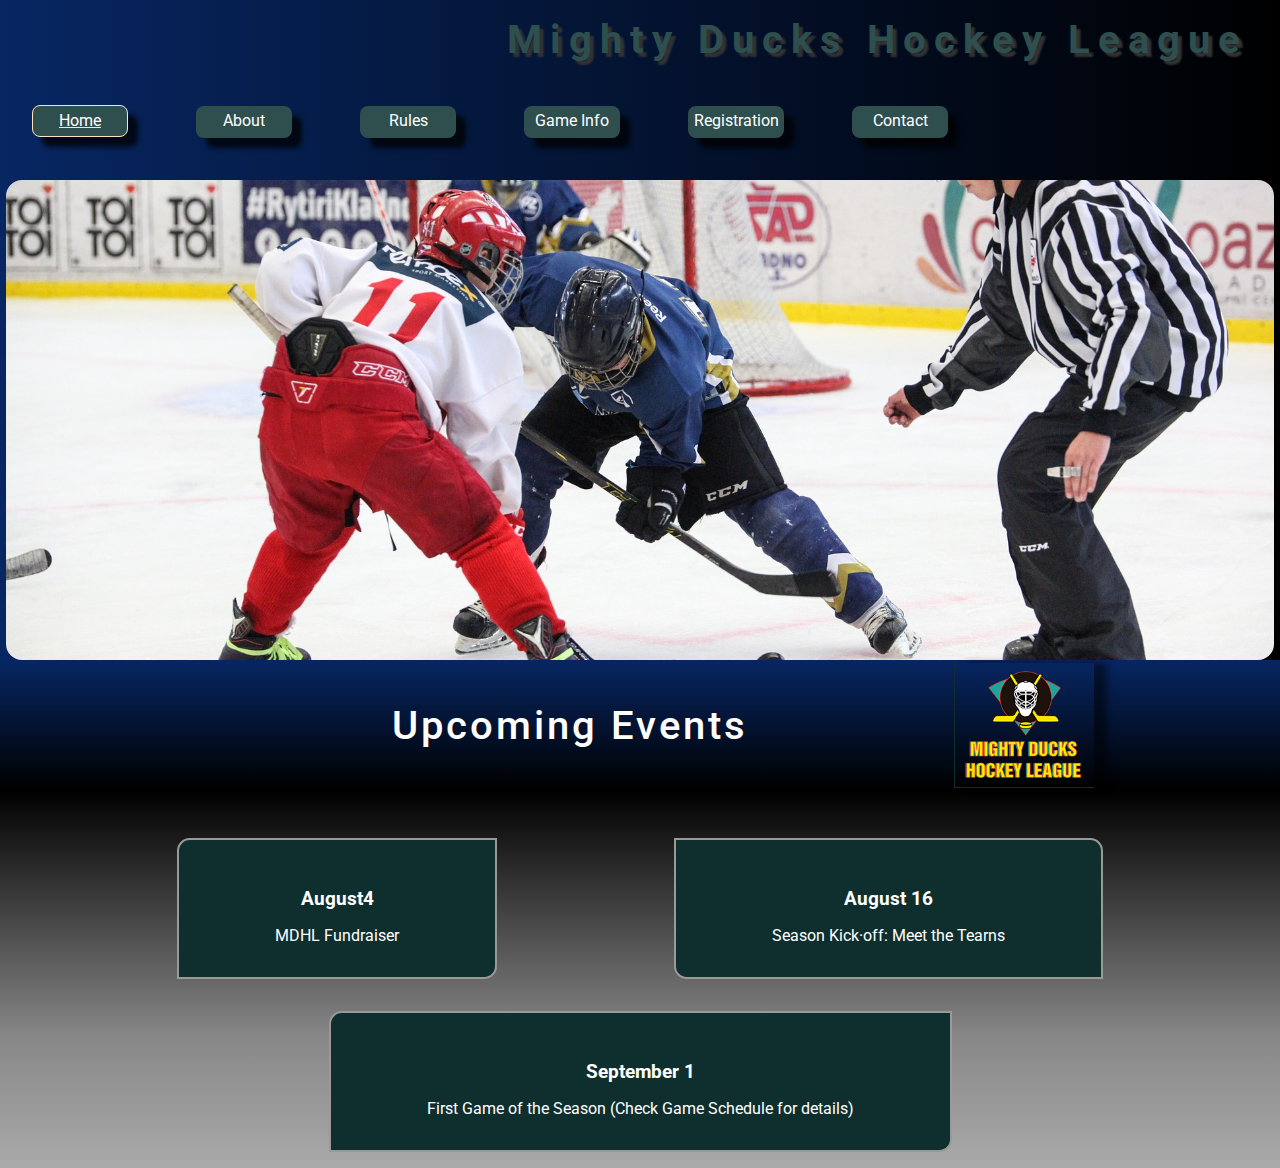
<file: index.html>
<!DOCTYPE html>
<html lang="en">
  <head>
    <meta charset="UTF-8" />
    <meta http-equiv="X-UA-Compatible" content="IE=edge" />
    <meta name="viewport" content="width=device-width, initial-scale=1.0" />
    <title>MDHL</title>
    <link rel="stylesheet" href="./estilos/mdhl3.css" />
  </head>
  <body>
    <header class="conteiner-header">
      <div class="header">
        <h1 class="titulo">Mighty Ducks Hockey League</h1>
        <label for="input">
            <img src="./img/abrirMenu.jpg" alt="btnMenu">
        </label>
        <input type="checkbox" name="" id="input">
        <nav class="nav">
          <a href="#" class="btn">Home</a>
          <a href="about.html">About</a>
          <a href="rules.html">Rules</a>
          <a href="game_info.html">Game Info</a>
          <a href="registration.html">Registration</a>
          <a href="contact.html">Contact</a>
        </nav>
      </div>
      <div class="conteiner-img">
        <img class="img-header" src="img/design1_image1.jpg" alt="Img fondo Hockey" />
        <div class="subtitulo-logo">          
          <h2 class="subtitulo">Upcoming Events</h2>
          <img
          class="logo"
          src="./img/Logo_Mighty_ducks-01.png"
          alt="Logo MDHL"
          />
        </div>
      </div>
    </header>
    <main>
      
      <div class="container-article">
        <article>
          <h3>August4</h3>
          <p>MDHL Fundraiser</p>
        </article>
        <article>
          <h3>August 16</h3>
          <p>Season Kick·off: Meet the Tearns</p>
        </article>
        <article>
          <h3>September 1</h3>
          <p>First Game of the Season (Check Game Schedule for details)</p>
        </article>
      </div>
    </main>
  </body>
</html>
</file>
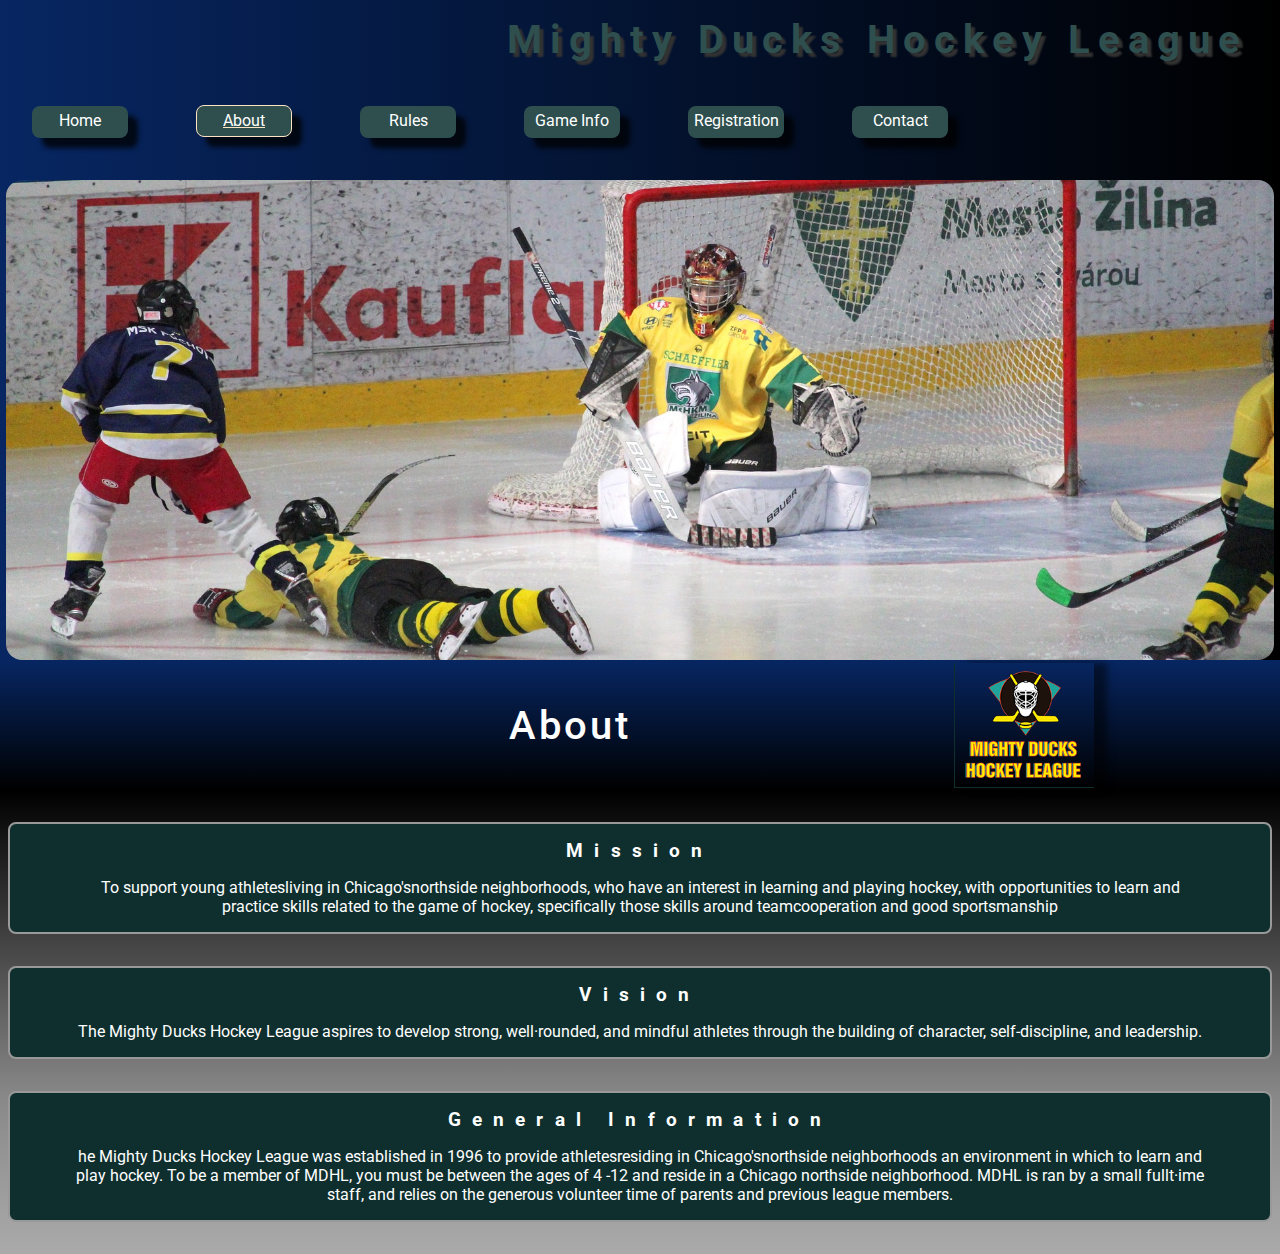
<file: about.html>
<!DOCTYPE html>
<html lang="en">
  <head>
    <meta charset="UTF-8" />
    <meta http-equiv="X-UA-Compatible" content="IE=edge" />
    <meta name="viewport" content="width=device-width, initial-scale=1.0" />
    <title>About</title>
    <link rel="stylesheet" href="./estilos/mdhl3.css" />
  </head>
  <body>
    <header>
      <div class="header">
        <h1 class="titulo">Mighty Ducks Hockey League</h1>
        <label for="input">
          <img src="./img/abrirMenu.jpg" alt="btnMenu">
        </label>
        <input type="checkbox" name="" id="input">
        <nav class="nav">
          <a href="index.html">Home</a>
          <a href="#" class="btn">About</a>
          <a href="rules.html">Rules</a>
          <a href="game_info.html">Game Info</a>
          <a href="registration.html">Registration</a>
          <a href="contact.html">Contact</a>
        </nav>
      </div>
      <div class="conteiner-img">
        <img class="img-header" src="img/design1_image2.jpg" alt="Img fondo Hockey" />
        <div class="subtitulo-logo">          
          <h2 class="subtitulo">About</h2>
          <img
          class="logo"
          src="./img/Logo_Mighty_ducks-01.png"
          alt="Logo MDHL"
          />
        </div>
      </div>
    </header>
    <main>
      <div class="about">
        <article>
          <h3>Mission</h3>
          <p>
            To support young athletesliving in Chicago'snorthside neighborhoods,
            who have an interest in learning and playing hockey, with
            opportunities to learn and practice skills related to the game of
            hockey, specifically those skills around teamcooperation and good
            sportsmanship
          </p>
        </article>
        <article>
          <h3>Vision</h3>
          <p>
            The Mighty Ducks Hockey League aspires to develop strong,
            well·rounded, and mindful athletes through the building of
            character, self-discipline, and leadership.
          </p>
        </article>
        <article>
          <h3>General Information</h3>
          <p>
            he Mighty Ducks Hockey League was established in 1996 to provide
            athletesresiding in Chicago'snorthside neighborhoods an environment
            in which to learn and play hockey. To be a member of MDHL, you must
            be between the ages of 4 -12 and reside in a Chicago northside
            neighborhood. MDHL is ran by a small fullt·ime staff, and relies on
            the generous volunteer time of parents and previous league members.
          </p>
        </article>
      </div>
    </main>
  </body>
</html>
</file>
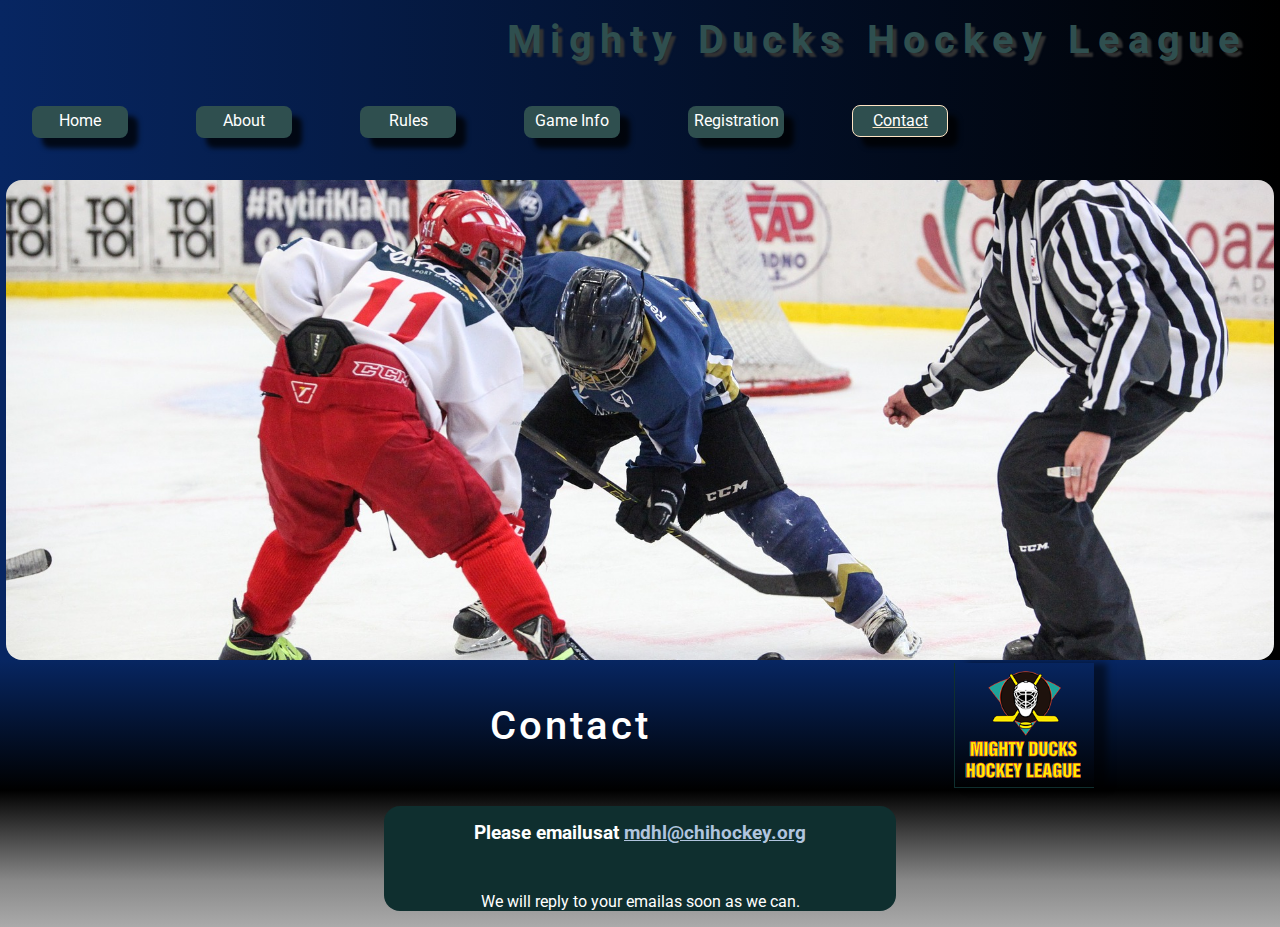
<file: contact.html>
<!DOCTYPE html>
<html lang="en">
  <head>
    <meta charset="UTF-8" />
    <meta http-equiv="X-UA-Compatible" content="IE=edge" />
    <meta name="viewport" content="width=device-width, initial-scale=1.0" />
    <title>To Contact</title>
    <link rel="stylesheet" href="./estilos/mdhl3.css" />
  </head>
  <body>
    <header>
      <div class="header">
        <h1 class="titulo">Mighty Ducks Hockey League</h1>
        <label for="input">
          <img src="./img/abrirMenu.jpg" alt="btnMenu">
        </label>
        <input type="checkbox" name="" id="input">
        <nav class="nav">
          <a href="index.html">Home</a>
          <a href="about.html">About</a>
          <a href="rules.html">Rules</a>
          <a href="game_info.html">Game Info</a>
          <a href="registration.html">Registration</a>
          <a href="#" class="btn">Contact</a>
        </nav>
      </div>
      <div class="conteiner-img">
        <img class="img-header" src="img/design1_image1.jpg" alt="Img fondo Hockey" />
        <div class="subtitulo-logo">          
          <h2 class="subtitulo">Contact</h2>
          <img
          class="logo"
          src="./img/Logo_Mighty_ducks-01.png"
          alt="Logo MDHL"
          />
        </div>
      </div>
    </header>
    <main>
      <article class="conteiner-contacto">
        <h3 class="contacto">
          Please emailusat
          <a href="mailto:mdhl@chihockey.org">mdhl@chihockey.org</a>
        </h3>
        <p>We will reply to your emailas soon as we can.</p>
      </article>
    </main>
  </body>
</html>
</file>
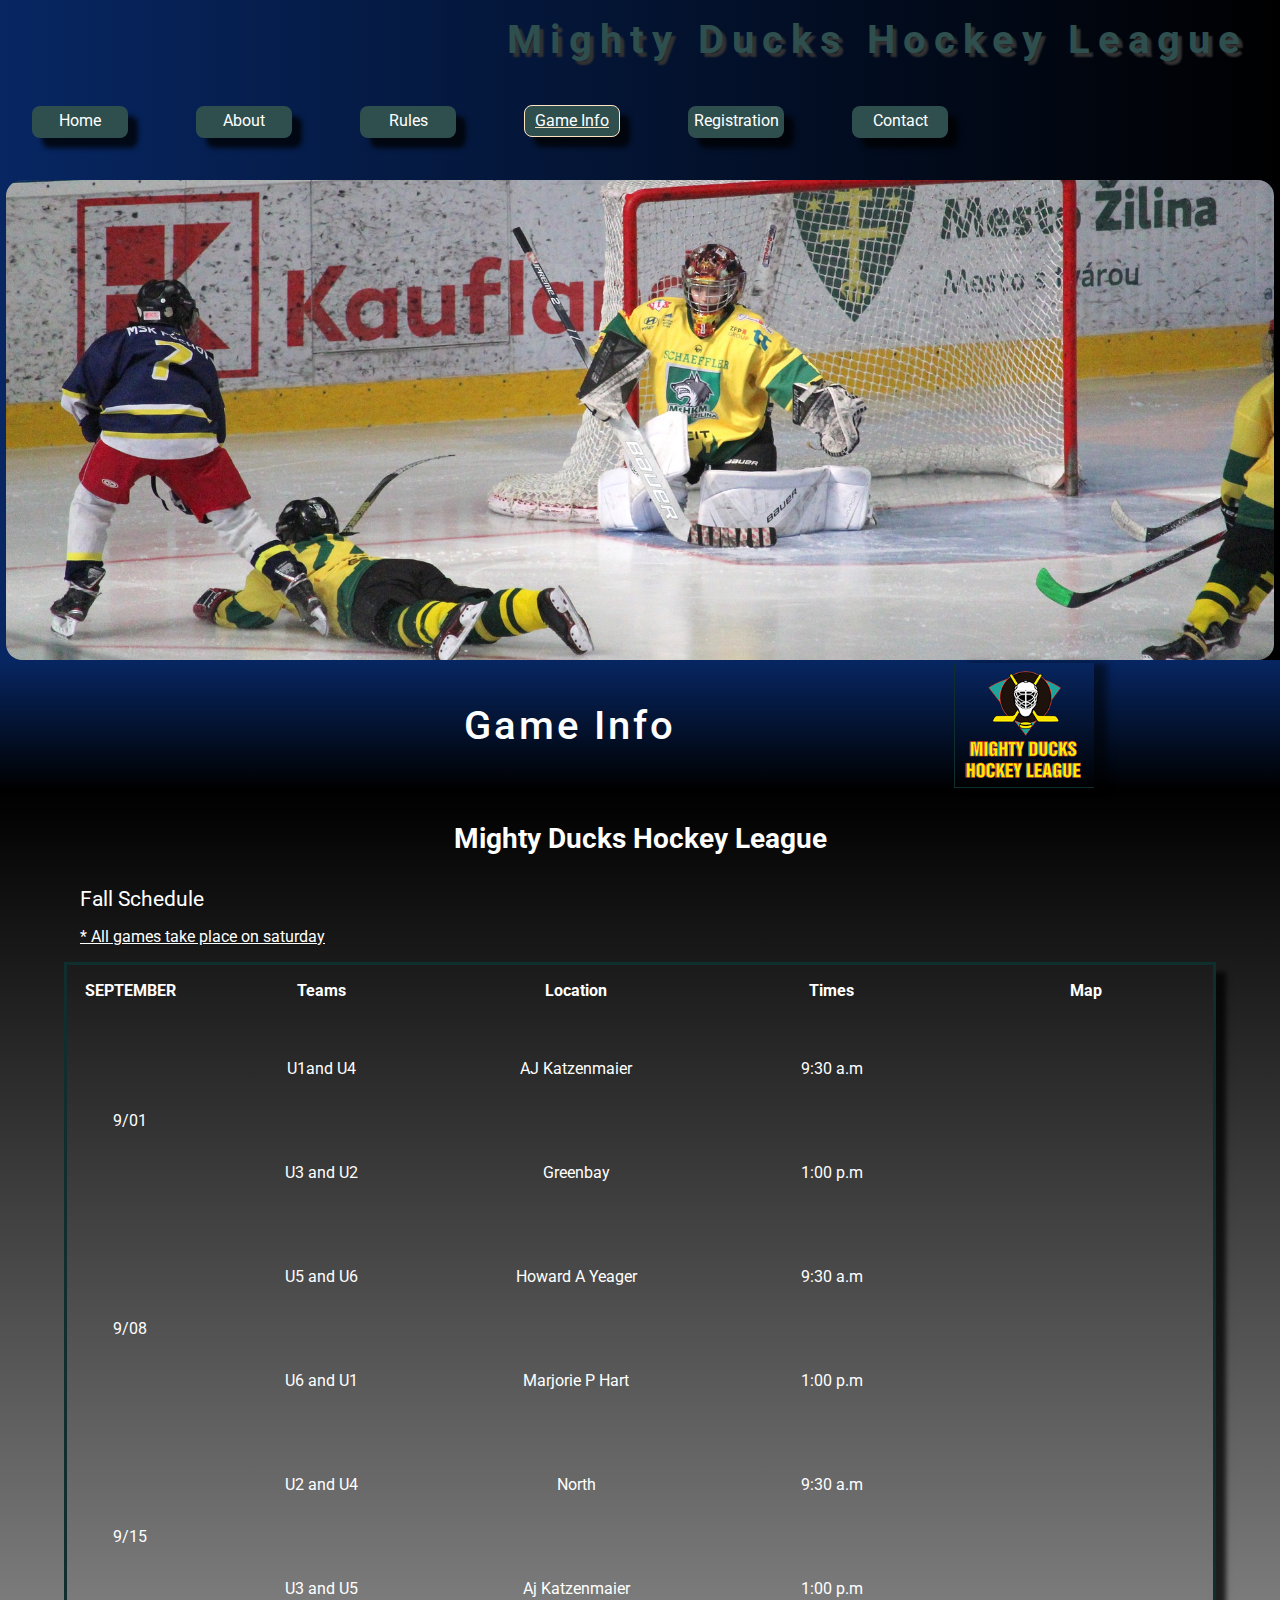
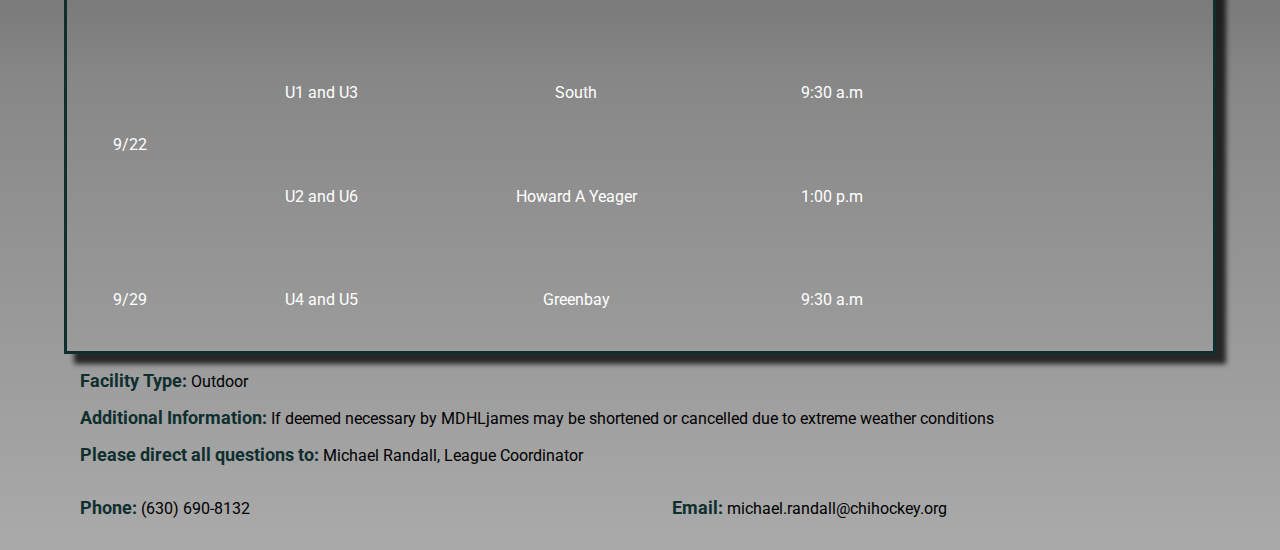
<file: game_info.html>
<!DOCTYPE html>
<html lang="en">
  <head>
    <meta charset="UTF-8" />
    <meta http-equiv="X-UA-Compatible" content="IE=edge" />
    <meta name="viewport" content="width=device-width, initial-scale=1.0" />
    <title>Game Info</title>
    <link rel="stylesheet" href="./estilos/mdhl3.css" />
  </head>
  <body>
    <header>
      <div class="header">
        <h1 class="titulo">Mighty Ducks Hockey League</h1>
        <label for="input">
          <img src="./img/abrirMenu.jpg" alt="btnMenu">
        </label>
        <input type="checkbox" name="" id="input">
        <nav class="nav">
          <a href="index.html">Home</a>
          <a href="about.html">About</a>
          <a href="rules.html">Rules</a>
          <a href="game_info.html" class="btn">Game Info</a>
          <a href="registration.html">Registration</a>
          <a href="contact.html">Contact</a>
        </nav>
      </div>
      <div class="conteiner-img">
        <img
          class="img-header"
          src="img/design1_image2.jpg"
          alt="Img fondo Hockey"
        />
        <div class="subtitulo-logo">
          <h2 class="subtitulo">Game Info</h2>
          <img
            class="logo"
            src="./img/Logo_Mighty_ducks-01.png"
            alt="Logo MDHL"
          />
        </div>
      </div>
    </header>
    <main class="main-game">
      <h3 class="h3-game">Mighty Ducks Hockey League</h3>
      <p class="parrafo-tabla1">Fall Schedule</p>
      <p class="parrafo-tabla">* All games take place on saturday</p>
      <table>
        <thead>
          <tr>
            <th class="september">SEPTEMBER</th>
            <th>Teams</th>
            <th>Location</th>
            <th>Times</th>
            <th>Map</th>
          </tr>
        </thead>
        <tbody>
          <tr>
            <td rowspan="2" class="td-fecha">9/01</td>
            <td>U1and U4</td>
            <td>AJ Katzenmaier</td>
            <td>9:30 a.m</td>
            <td><iframe src="https://www.google.com/maps/embed?pb=!1m18!1m12!1m3!1d2949.780884853173!2d-87.86499018471326!3d42.32587204525279!2m3!1f0!2f0!3f0!3m2!1i1024!2i768!4f13.1!3m3!1m2!1s0x880f932fbc6ba7cd%3A0xcf2bbe275c6da815!2sAJ%20Katzenmaier%20Academy!5e0!3m2!1ses!2sar!4v1629291169721!5m2!1ses!2sar" width="100%" height="100%" style="border:0;" allowfullscreen="" loading="lazy"></iframe></td>
          </tr>
          <tr>
            <td>U3 and U2</td>
            <td>Greenbay</td>
            <td>1:00 p.m</td>
            <td><iframe src="https://www.google.com/maps/embed?pb=!1m18!1m12!1m3!1d364771.0540184068!2d-88.04302517061558!3d44.41728599012277!2m3!1f0!2f0!3f0!3m2!1i1024!2i768!4f13.1!3m3!1m2!1s0x8802fab86c437363%3A0xb672a04eb1b65dc5!2sGreen%20Bay%20Area%20Public%20Schools!5e0!3m2!1ses!2sar!4v1629291332082!5m2!1ses!2sar" width="100%" height="100%" style="border:0;" allowfullscreen="" loading="lazy"></iframe></td>
          </tr>
          <tr>
            <td rowspan="2" class="td-fecha">9/08</td>
            <td>U5 and U6</td>
            <td>Howard A Yeager</td>
            <td>9:30 a.m</td>
            <td><iframe src="https://www.google.com/maps/embed?pb=!1m18!1m12!1m3!1d3039831.9100025697!2d-89.90413243749997!3d41.92326100000001!2m3!1f0!2f0!3f0!3m2!1i1024!2i768!4f13.1!3m3!1m2!1s0x880fd2e37f852467%3A0xb6cb22b2f0358874!2sHoward%20A%20Yeager%20Elementary!5e0!3m2!1ses!2sar!4v1629291387257!5m2!1ses!2sar" width="100%" height="100%" style="border:0;" allowfullscreen="" loading="lazy"></iframe></td>
          </tr>
          <tr>
            <td>U6 and U1</td>
            <td>Marjorie P Hart</td>
            <td>1:00 p.m</td>
            <td><iframe src="https://www.google.com/maps/embed?pb=!1m18!1m12!1m3!1d378753.92136537156!2d-88.0260177756364!3d42.128561887329624!2m3!1f0!2f0!3f0!3m2!1i1024!2i768!4f13.1!3m3!1m2!1s0x880fecd0628e1bb5%3A0x9a4d5f9aafd42e02!2sMarjorie%20P%20Hart%20School!5e0!3m2!1ses!2sar!4v1629291419613!5m2!1ses!2sar" width="100%" height="100%" style="border:0;" allowfullscreen="" loading="lazy"></iframe></td>
          </tr>
          <tr>
            <td rowspan="2" class="td-fecha">9/15</td>
            <td>U2 and U4</td>
            <td>North</td>
            <td>9:30 a.m</td>
            <td><iframe src="https://www.google.com/maps/embed?pb=!1m18!1m12!1m3!1d2960.998359469946!2d-87.98327638482746!3d42.08608468105712!2m3!1f0!2f0!3f0!3m2!1i1024!2i768!4f13.1!3m3!1m2!1s0x880fbaf193bc7bcf%3A0xbd4cda87fe2e655c!2sNorth%20School%20Park!5e0!3m2!1ses!2sar!4v1629291472106!5m2!1ses!2sar" width="100%" height="100%" style="border:0;" allowfullscreen="" loading="lazy"></iframe></td>
          </tr>
          <tr>
            <td>U3 and U5</td>
            <td>Aj Katzenmaier</td>
            <td>1:00 p.m</td>
            <td><iframe src="https://www.google.com/maps/embed?pb=!1m18!1m12!1m3!1d2949.780884853173!2d-87.86499018471326!3d42.32587204525279!2m3!1f0!2f0!3f0!3m2!1i1024!2i768!4f13.1!3m3!1m2!1s0x880f932fbc6ba7cd%3A0xcf2bbe275c6da815!2sAJ%20Katzenmaier%20Academy!5e0!3m2!1ses!2sar!4v1629291169721!5m2!1ses!2sar" width="100%" height="100%" style="border:0;" allowfullscreen="" loading="lazy"></iframe></td>
          </tr>
          <tr>
            <td rowspan="2" class="td-fecha">9/22</td>
            <td>U1 and U3</td>
            <td>South</td>
            <td>9:30 a.m</td>
            <td><iframe src="https://www.google.com/maps/embed?pb=!1m18!1m12!1m3!1d11845.53140864919!2d-87.99353883022465!3d42.077846000000015!2m3!1f0!2f0!3f0!3m2!1i1024!2i768!4f13.1!3m3!1m2!1s0x880fba92557eb37b%3A0xa82a113afe317dac!2sSouth%20Middle%20School!5e0!3m2!1ses!2sar!4v1629291515586!5m2!1ses!2sar" width="100%" height="100%" style="border:0;" allowfullscreen="" loading="lazy"></iframe></td>
          </tr>
          <tr>
            <td>U2 and U6</td>
            <td>Howard A Yeager</td>
            <td>1:00 p.m</td>
            <td><iframe src="https://www.google.com/maps/embed?pb=!1m18!1m12!1m3!1d3039831.9100025697!2d-89.90413243749997!3d41.92326100000001!2m3!1f0!2f0!3f0!3m2!1i1024!2i768!4f13.1!3m3!1m2!1s0x880fd2e37f852467%3A0xb6cb22b2f0358874!2sHoward%20A%20Yeager%20Elementary!5e0!3m2!1ses!2sar!4v1629291387257!5m2!1ses!2sar" width="100%" height="100%" style="border:0;" allowfullscreen="" loading="lazy"></iframe></td>
          </tr>
          <tr>
            <td>9/29</td>
            <td>U4 and U5</td>
            <td>Greenbay</td>
            <td>9:30 a.m</td>
            <td><iframe src="https://www.google.com/maps/embed?pb=!1m18!1m12!1m3!1d364771.0540184068!2d-88.04302517061558!3d44.41728599012277!2m3!1f0!2f0!3f0!3m2!1i1024!2i768!4f13.1!3m3!1m2!1s0x8802fab86c437363%3A0xb672a04eb1b65dc5!2sGreen%20Bay%20Area%20Public%20Schools!5e0!3m2!1ses!2sar!4v1629291332082!5m2!1ses!2sar" width="100%" height="100%" style="border:0;" allowfullscreen="" loading="lazy"></iframe></td>
          </tr>
        </tbody>
      </table>
      <div class="conteiner-pgame">
        <p><span class="negrita">Facility Type:</span> Outdoor</p>
        <p>
          <span class="negrita">Additional Information:</span> If deemed
          necessary by MDHLjames may be shortened or cancelled due to extreme
          weather conditions
        </p>
        <p>
          <span class="negrita">Please direct all questions to:</span> Michael
          Randall, League Coordinator
        </p>
        <p class="p-inline"><span class="negrita">Phone:</span> (630) 690-8132</p>
        <p class="p-inline p-rigth"><span class="negrita">Email:</span> michael.randall@chihockey.org</p>
      </div>
    </main>
  </body>
</html>
</file>
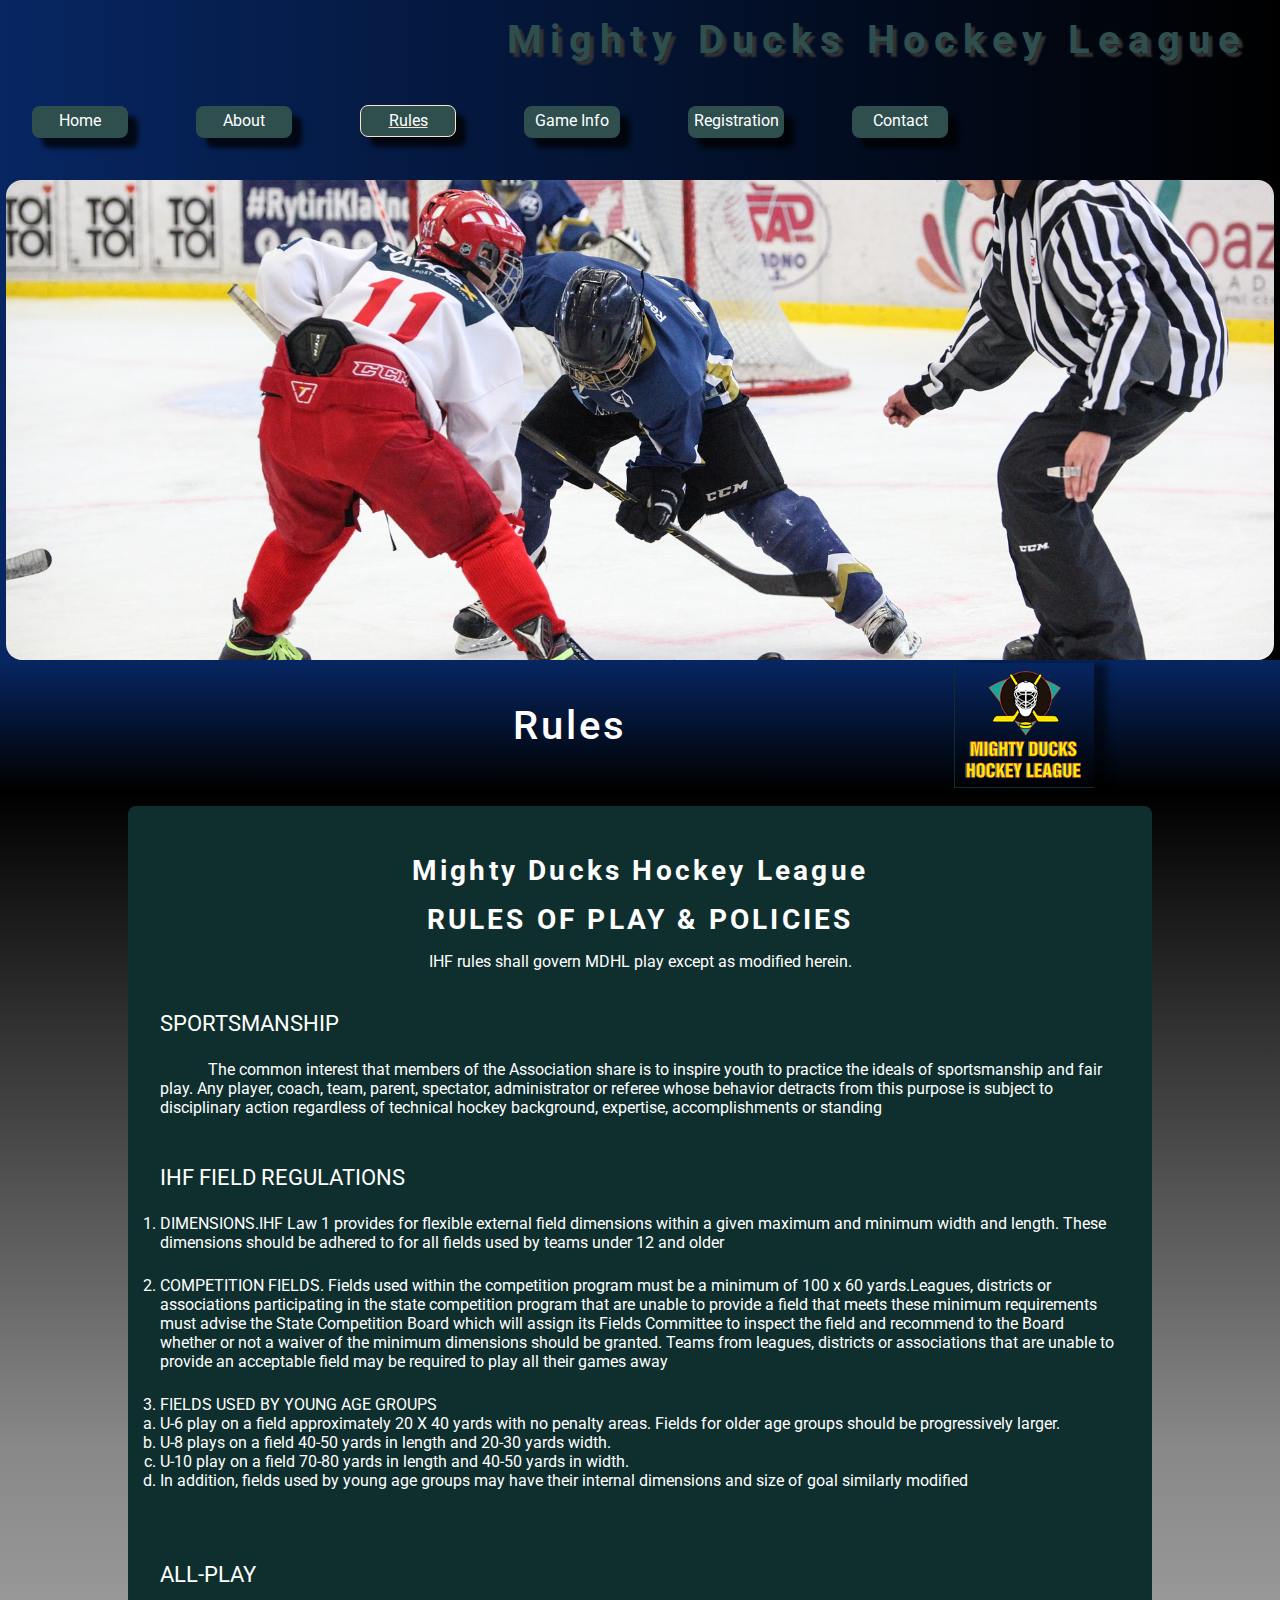
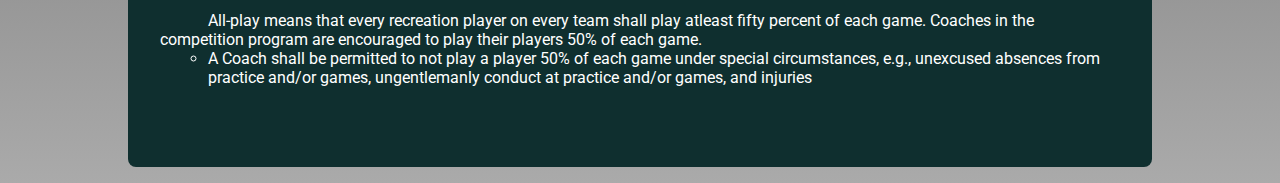
<file: rules.html>
<!DOCTYPE html>
<html lang="en">
  <head>
    <meta charset="UTF-8" />
    <meta http-equiv="X-UA-Compatible" content="IE=edge" />
    <meta name="viewport" content="width=device-width, initial-scale=1.0" />
    <title>Rules</title>
    <link rel="stylesheet" href="./estilos/mdhl3.css" />
  </head>
  <body>
    <header>
      <div class="header">
        <h1 class="titulo">Mighty Ducks Hockey League</h1>
        <label for="input">
          <img src="./img/abrirMenu.jpg" alt="btnMenu">
        </label>
        <input type="checkbox" name="" id="input">
        <nav class="nav">
          <a href="index.html">Home</a>
          <a href="about.html">About</a>
          <a href="rules.html" class="btn">Rules</a>
          <a href="game_info.html">Game Info</a>
          <a href="registration.html">Registration</a>
          <a href="contact.html">Contact</a>
        </nav>
      </div>
      <div class="conteiner-img">
        <img
          class="img-header"
          src="img/design1_image1.jpg"
          alt="Img fondo Hockey"
        />
        <div class="subtitulo-logo">
          <h2 class="subtitulo">Rules</h2>
          <img
            class="logo"
            src="./img/Logo_Mighty_ducks-01.png"
            alt="Logo MDHL"
          />
        </div>
      </div>
    </header>
    <main>
      <div class="conteiner-list">
        <h3>Mighty Ducks Hockey League</h3>
        <h3>RULES OF PLAY & POLICIES</h3>
        <p>IHF rules shall govern MDHL play except as modified herein.</p>
        <dl>
          <dt>SPORTSMANSHIP</dt>
          <dd>
            <span class="sangria">The</span> common interest that members of the Association share is to
            inspire youth to practice the ideals of sportsmanship and fair play.
            Any player, coach, team, parent, spectator, administrator or referee
            whose behavior detracts from this purpose is subject to disciplinary
            action regardless of technical hockey background, expertise,
            accomplishments or standing
          </dd>
          <dt>IHF FIELD REGULATIONS</dt>
          <dd>
            <ol>
              <li>
                DIMENSIONS.IHF Law 1 provides for flexible external field
                dimensions within a given maximum and minimum width and length.
                These dimensions should be adhered to for all fields used by
                teams under 12 and older
              </li>
              <li>
                COMPETITION FIELDS. Fields used within the competition program
                must be a minimum of 100 x 60 yards.Leagues, districts or
                associations participating in the state competition program that
                are unable to provide a field that meets these minimum
                requirements must advise the State Competition Board which will
                assign its Fields Committee to inspect the field and recommend
                to the Board whether or not a waiver of the minimum dimensions
                should be granted. Teams from leagues, districts or associations
                that are unable to provide an acceptable field may be required
                to play all their games away
              </li>
              <li>
                FIELDS USED BY YOUNG AGE GROUPS
                <ul class="ul">
                  <li class="li">
                    U-6 play on a field approximately 20 X 40 yards with no
                    penalty areas. Fields for older age groups should be
                    progressively larger.
                  </li>
                  <li class="li">
                    U-8 plays on a field 40-50 yards in length and 20-30 yards
                    width.
                  </li>
                  <li class="li">
                    U-10 play on a field 70-80 yards in length and 40-50 yards
                    in width.
                  </li>
                  <li class="li">
                    In addition, fields used by young age groups may have their
                    internal dimensions and size of goal similarly modified
                  </li>
                </ul>
              </li>
            </ol>
          </dd>
          <dt class="all-play">ALL-PLAY</dt>
          <dd>
            <span class="sangria">All-play</span> means that every recreation player on every team shall play
            atleast fifty percent of each game. Coaches in the competition
            program are encouraged to play their players 50% of each game.
            <ul class="ul2">
              <li class="last-li">
                A Coach shall be permitted to not play a player 50% of each game
                under special circumstances, e.g., unexcused absences from
                practice and/or games, ungentlemanly conduct at practice and/or
                games, and injuries
              </li>
            </ul>
          </dd>
        </dl>
      </div>
    </main>
  </body>
</html>
</file>
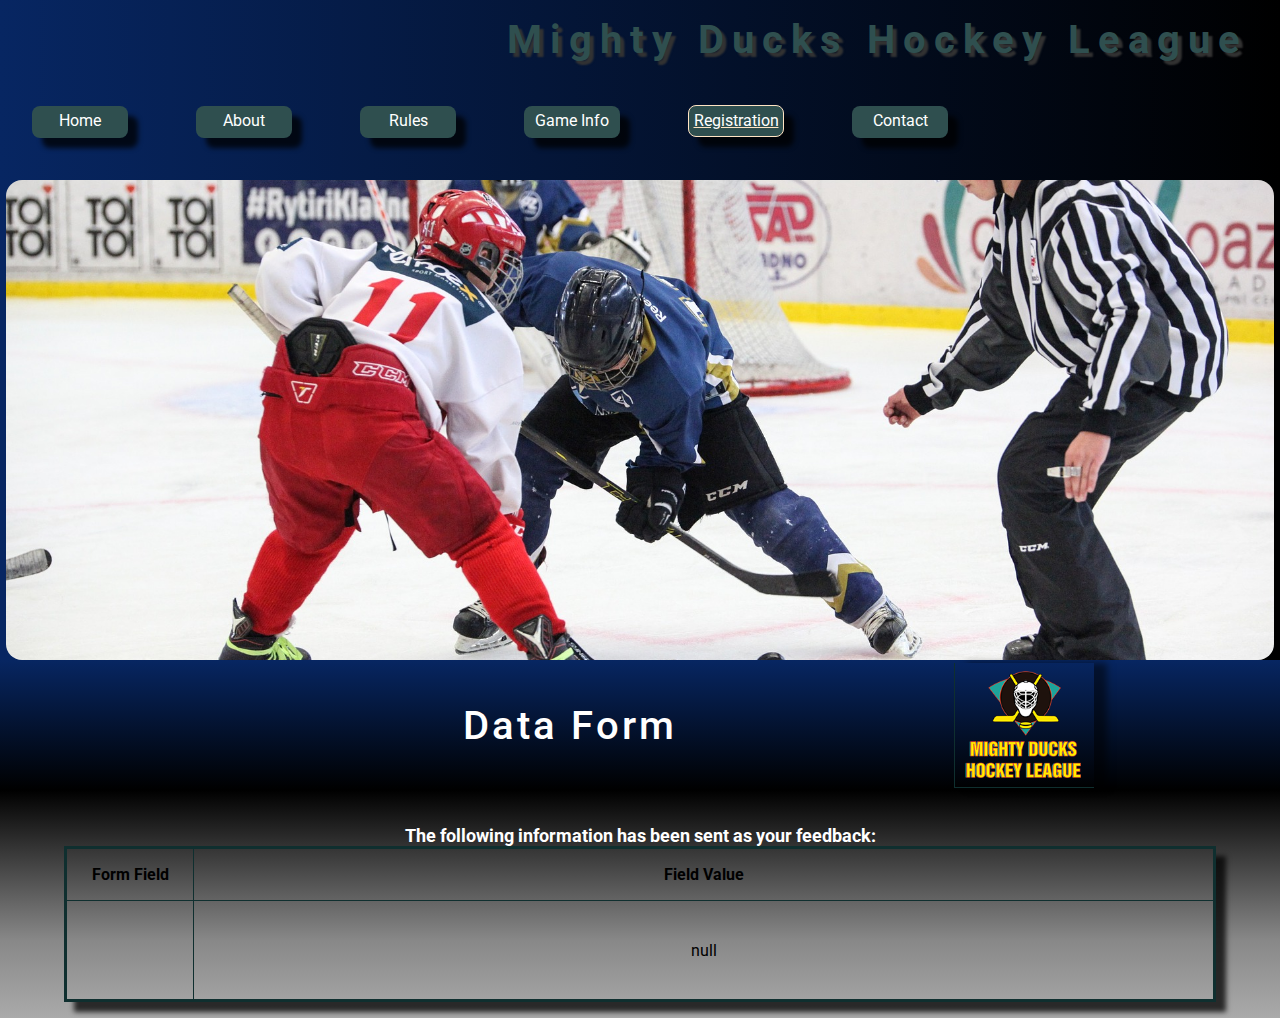
<file: show_data.html>
<html>
  <head>
    <title>Feedback Sent</title>
    <link rel="stylesheet" href="estilos/mdhl3.css">
  </head>
  <body>
    <header>
      <div class="header">
        <h1 class="titulo">Mighty Ducks Hockey League</h1>
        <label for="input">
          <img src="./img/abrirMenu.jpg" alt="btnMenu">
        </label>
        <input type="checkbox" name="" id="input">
        <nav class="nav">
          <a href="index.html">Home</a>
          <a href="about.html">About</a>
          <a href="rules.html">Rules</a>
          <a href="game_info.html">Game Info</a>
          <a href="registration.html" class="btn">Registration</a>
          <a href="contact.html">Contact</a>
        </nav>
      </div>
      <div class="conteiner-img">
        <img class="img-header" src="img/design1_image1.jpg" alt="Img fondo Hockey" />
        <div class="subtitulo-logo">          
          <h2 class="subtitulo">Data Form</h2>
          <img
          class="logo"
          src="./img/Logo_Mighty_ducks-01.png"
          alt="Logo MDHL"
          />
        </div>
      </div>
    </header>
    <main>
    <p align="center">&nbsp;</p>
    <h1 align="center">
      <font size="+1"
        >The following information has been sent as your feedback:</font
      >
    </h1>

    <table class="table-form" border="1" align="center" width="226">
      <tr>
        <th align="center">Form Field</th>
        <th align="center">Field Value</th>
      </tr>

    </main>  

      <script language="javascript">
        var args = location.search.substr(1).split("&");
        for (var i = 0; i < args.length; ++i) {
          var parts = args[i].split("=");
          if (parts != null) {
            var field = parts[0];
            var value = parts[1];
            if (value == null) {
              value = "null";
            } else {
              value = '"' + unescape(value.replace(/\+/g, " ")) + '"';
            }

            document.writeln('<tr><td align="center">' + field + "</td>");
            document.writeln('<td align="center">' + value + "</td></tr>");
          }
        }
      </script>

      <noscript>
        <tr>
          <td>
            <p>You need to turn on Javascript in your browser.</p>

            <p>In Microsoft Internet Explorer 4 or greater:</p>
            <ul>
              <li>
                From the "Tools" menu (in IE 4, it's the "View" menu), select
                "Internet Options".
              </li>
              <li>Click on the "Security" tab.</li>
              <li>
                Click on the "Custom Level" button. (In IE 4, select "Custom"
                and then click on "Settings...".)
              </li>
              <li>Under "Active scripting" make sure "Enable" is selected.</li>
            </ul>

            <p>In Netscape version 4 or greater:</p>
            <ul>
              <li>From the <b>Edit</b> menu, select <b>Preferences</b>.</li>
              <li>
                In the <b>Category</b> list on the left, click on the word
                "Advanced".
              </li>
              <li>
                In the panel on the right, make sure "Enable JavaScript" is
                checked.
              </li>
              <li>Click the <b>OK</b> button.</li>
            </ul>
          </td>
        </tr>
      </noscript>
    </table>
  </body>
</html>
</file>
<file: estilos/mdhl3.css>
@import url('https://fonts.googleapis.com/css2?family=Oswald&family=Roboto&display=swap');
* {
  margin: 0;
  padding: 0;
  box-sizing: border-box;
  font-family: 'Roboto', sans-serif;
}

body{
  width: 100%;
}

/*-----------------------------HEADER-------------------------*/
 
.header {
  width: 100%;
  height: 20vh;
  background: rgb(7,38,98);
  background: linear-gradient(90deg, rgba(7,38,98,1) 0%, rgba(0,0,0,1) 100%);
  display: flex;
  flex-direction: row;
  flex-wrap: wrap;
  justify-content: space-evenly;
}
.titulo {
  width: 100%;
  text-align: right;
  font-size: 40px;
  padding-top: 1rem;
  margin-right: 2rem;
  color: #2f4f4f;
  text-shadow: 4px 4px 2px #333;
  letter-spacing: .5rem;
}
.nav {
  width: 100%;
}
.nav > a {
  display: inline-block;
  margin: 0 2rem;
  width: 6rem;
  height: 2rem;
  background-color: #2f4f4f;
  border-radius: 0.5rem;
  text-decoration: none;
  text-align: center;
  padding-top: 0.3rem;
  color: #fff;
  box-shadow: 10px 10px 5px 0px rgba(0, 0, 0, 0.75);
}
.nav > a:hover {
  background-color: #0f2f2f;
  height: 3rem;
  padding-top: 1rem;
  
}
.nav .btn {
  text-decoration: underline #FFE4C4;
  border: 1px solid #FFE4C4;
}

.conteiner-img {
  width: 100%;
  height: auto;
  display: flex;
  flex-direction: row;
  flex-wrap: wrap;
  justify-content: center;
  background: rgb(7,38,98);
  background: linear-gradient(90deg, rgba(7,38,98,1) 0%, rgba(0,0,0,1) 100%);
}
.conteiner-img > .img-header {
  flex-basis: 99%;
  height: 30rem;
  object-fit: cover;
  border-radius: 1rem;
  
}
.subtitulo-logo{
    display: flex;
    flex-direction: row;
    justify-content: center;
    align-items: center;
    width: 100%;
    height: 130px;
    background: rgb(7,38,98);
    background: linear-gradient(180deg, rgba(7,38,98,1) 0%, rgba(0,0,0,1) 100%);

}
.subtitulo {
  width: 60%;
  text-align: center;
  font-size: 2.5rem;
  font-weight: 500;
  letter-spacing: 3px;
  color: #fff;
}

.logo{
    width: 140px;
    height: 125px;
    object-fit: cover;
    box-shadow: 13px 0px 7px 0px rgba(0,0,0,0.5);
    border-left: 1px solid #0f2f2f;
    border-bottom: 1px solid #0f2f2f;

}


/**********************MAIN******************************/

.container-article {
  width: 100%;
  height: auto;
  display: flex;
  flex-direction: row;
  flex-wrap: wrap;
  justify-content: space-evenly;
}
.container-article > article {
  padding: 2rem 6rem;
  display: inline-block;
  border: 2px solid #999;
  border-top-left-radius: .8rem;
  border-bottom-right-radius: .8rem;
  margin-top: 2rem;
  background-color: #0f2f2f;
  color: #fff;
}
.container-article > article:nth-child(2){
  border-radius: 0 .8rem 0 .8rem;
}
.about {
  display: flex;
  flex-direction: row;
  flex-wrap: wrap;
}
.about > article {
  width: 100%;
  padding: 1rem 4rem;
  margin: 1rem 0.5rem;
  display: inline-block;
  border: 2px solid #999;
  border-radius: 0.5rem;
  background-color: #0f2f2f;
  color: #fff;
}
.about h3{
  margin: 0;
  margin-bottom: 1rem;
  letter-spacing: .7rem;
}
.conteiner-contacto {
  display: flex;
  flex-direction: column;
  gap: 2rem;
  background-color: #0f2f2f;
  color: #fff;
  text-align: center;
  justify-content: space-evenly;
  margin: auto;
  width: 40%;
  border-radius: 1rem;
}
.contacto > a {
  color: #b0c4de;
}

.conteiner-list{
  width: 80%;
  height: auto;
  text-align: center;
  margin: auto;
  color: #fff;
  background-color:#0f2f2f ;
  padding: 2rem;
  
  border-radius: .5rem;
}
.conteiner-list>p, h3{
  margin: 1rem ;
}
.conteiner-list dt{
  text-align: left;
  padding: 1.5rem 0;
  font-size: 22px;
  
}
.conteiner-list dd, li{
  text-align: left;
  padding-bottom: 1.5rem;
}
.sangria{
  margin-left: 3rem;
}
.all-play,.li {
  padding: 0;
}
.last-li{
  margin-left: 3rem;
}
.conteiner-list h3{
  font-size: 28px;
  letter-spacing: .2rem;
}

.ul{
  list-style-type: lower-alpha;
}
.ul2{
  list-style-type: circle;
}
main{
  background: rgb(0,0,0);
  background: linear-gradient(180deg, rgba(0,0,0,1) 0%, rgba(68,68,68,1) 33%, rgba(136,136,136,1) 66%, rgba(170,170,170,1) 100%);
  color: #fff;
  text-align: center;
  padding: 1rem 0;
}

/****************************Game info************************/

table{
  width: 90%;
  margin: auto;
  text-align: center;
  color: #fff;
  border: 3px solid #0f2f2f;
  padding: 1rem;
  table-layout: fixed;
  border-collapse: collapse;
  box-shadow: 10px 10px 5px 0px rgba(0, 0, 0, 0.75);
}
.h3-game{
  margin: 0;
  padding: 1rem;
  font-size: 28px;
}
.main-game p{
  margin: 1rem 0;
  text-align: left;
}
th, td {
  padding: 1rem;
}
th:nth-child(1){
  width: 8rem;
}
.td-fecha{
  padding: 1rem 0;
  height: 100px;
}
.parrafo-tabla{
  text-align: left;
  padding-left: 5rem;
  text-decoration: underline;
}
.parrafo-tabla1{
  text-align: left;
  padding-left: 5rem;
  font-size: 21px;
}
.negrita{
  font-weight: bolder;
  color: #0f2f2f;
  font-size: 18px;
}
.conteiner-pgame{
  text-align: left;
  padding-left: 5rem;
  color: #000;
}
.p-inline{
  display: inline-block;
  width: 49%;
}
.table-form{
  color: #000;
}
td{
  height: 100px;
}

/*************************FORM******************************/

.conteiner-form{
  width: 80%;
  margin: auto;
  text-align: left;
  padding: 0;
  
}
form{
  color: #fff;
}
form>fieldset{
  margin: 1rem 0;
  border: none;
}

.conteiner-form>h2{
  text-align: center;
  margin-bottom: 2rem;
  padding-right: 10rem;
}
.input-name, .input-city, .input-date,.input-female,.input-grade{
  display: flex;
  flex-direction: row;
  flex-wrap: wrap;
  width: 100%;
} 
.input-name>div,.input-city>div,.input-date>div {
  width: 50%;
}
.input-female p, .input-grade p{
  padding-right: 1rem;
}
.input-female label{
  padding:  0 .5rem;
}
.input-grade label{
  margin-right:1rem;
}
.conteiner-inputLoc-h3{
  display: flex;
  flex-direction: column;
  flex-wrap: wrap;
}
.conteiner-inputLoc-h3>p{
  padding: .5rem 0;
}
form h3{
  margin: 1rem 0;
}
#school{ 
  width: 70%;
  height: 10rem;
  background-color: inherit;
  color: #fff;
  display: flex;
  flex-direction: column;
  padding: .4rem 0;
}
#school option{
  font-size: 20px;
  margin-left: 2rem;
  text-align: justify;
}
.fa-school:before {
  margin-right: 1rem;
}
.input-position{
  display: flex;
  flex-direction: row;
  flex-wrap: wrap;
  width: 100%;
}
.input-position>div{
  width: 50%;
}
.input-uniform{
  display: flex;
  flex-direction: row;
  flex-wrap: wrap;
  width: 100%;
}
.input-uniform>div{
  width: 50%;
}
.parrafo-form{
  color: #0f2f2f;
}
form button{
  width: 8rem;
  height: 3rem;
  background-color: #0f2f2f;
  color: #fff;
  text-align: center;
  border-radius: 20%;
  font-size: 20px;
}
label{
  display: inline-block;
  width: 200px;
}
.input-grade label, .input-female label{
  width: auto;
}
input[type="text"]{
  padding-top: 0.5rem;
  padding-left: .5rem;
  width: auto;
  border: none;
  border-bottom: 2px solid #fff;
  background-color: inherit;
  color: #fff;
}

.input-street input{
  width: 63%;
}

input[type="date"]{
  border: none;
  border-bottom: 2px solid #fff;
  background-color: inherit;
  color: #fff;
  width: 26%;
  font-size: 20px;
}
.colorParent{
  color: #0f2f2f;
}
#input, label[for="input"]{
  display: none;
}

/*******************MEDIA************************/
@media only screen and (max-width: 1200px){
  .titulo{
    font-size: 30px;
    text-align: center;
  }
  .nav{
    display: flex;
    justify-content: space-evenly;
  }
  .nav>a{
    margin: 0;
  }
  .img-header{
    width: 95%;
  }
  /******************Register****************/
  .conteiner-form h2{
    padding: 0;
    margin: 0;
    text-align: center;
  }
  .input-name, .input-city, .input-date{
    flex-direction: column;
  }
  .input-name label, .input-city label{
    margin-top: .5rem;
  }
  .input-street input{
    width: 100%;
  }
  .input-date div:nth-child(1){
    width: 100%;
    display: flex;
    flex-direction: column;
  }
  .input-date div:nth-child(1) input{
    width: 100%;
  }
  .input-date div:nth-child(2){
    width: 100%;
    margin-top: .5rem;
  }
  #school{
    width: 100%;
  }
}

@media only screen and (max-width: 768px) {

  /****************Home*****************/
  .header {
    background: linear-gradient(180deg, rgba(7,38,98,1) 0%, rgba(0,0,0,1) 100%);
  }
  .titulo{
    font-size: 25px;
    padding: 0;
    margin:0;
    margin-top: .3rem;
    text-align: center;
  }
  .subtitulo{
    font-size: 25px;
  }
  .header{
    height: 15vh;
    justify-content: left;
  }
  .nav{
    display: flex;
    flex-direction: column;
    align-items: center;
    justify-content: space-around;
    height: 30rem;
    width: 50vw;
    position: absolute;
    top: 15vh;
    left: 0;
    background: linear-gradient(360deg, rgba(7,38,98,1) 0%, rgba(0,0,0,1) 100%);
    transform: translateX(-100%);
  }
  .conteiner-img>img{
    min-width: 80%;
  }
  .conteiner-img{
    background: linear-gradient(360deg, rgba(7,38,98,1) 0%, rgba(0,0,0,1) 100%);
  }
  #input{
    display: none;
  }
  label[for="input"]{
    display: block;
  }
  label[for="input"] img{
    width: 1.5rem;
    border-radius: 50%;
    background-color: inherit;
    margin-left: 1rem;
  }
  #input:checked~.nav{
    transform: translateX(0);
    transition-property: transform;
    transition-duration: 1.5s;

  }
 
  /**************Contact****************/
  .conteiner-contacto{
    width: 80%;
  }

  /******************Register****************/
  .conteiner-form h2{
    padding: 0;
    margin: 0;
    text-align: center;
  }
  .input-name, .input-city, .input-date{
    flex-direction: column;
  }
  .input-name label, .input-city label{
    margin-top: .5rem;
  }
  .input-street input{
    width: 100%;
  }
  .input-date div:nth-child(1){
    width: 100%;
    display: flex;
    flex-direction: column;
  }
  .input-date div:nth-child(1) input{
    width: 100%;
  }
  .input-date div:nth-child(2){
    width: 100%;
    margin-top: .5rem;
  }
  #school{
    width: 100%;
  }
  /***************Game info*****************/

  table{
    width: 100%; 
    margin: 0;
    padding: 0;
    text-align: center;
    font-size: 13px;
  }
  thead>tr{
    width: 100%;
    /* display: flex;
    justify-content: space-between;
    margin-right: 10px; */
  }
  thead tr th{
    width: 60px;
  }
    body > main > table > thead > tr > th.september{
      width: 80px; 
    }
  .conteiner-pgame{
    padding: 0;
    margin:0;
    text-align: left;
    margin-left: .2rem;
    display: flex;
    flex-direction: column;
  }
}
</file>
